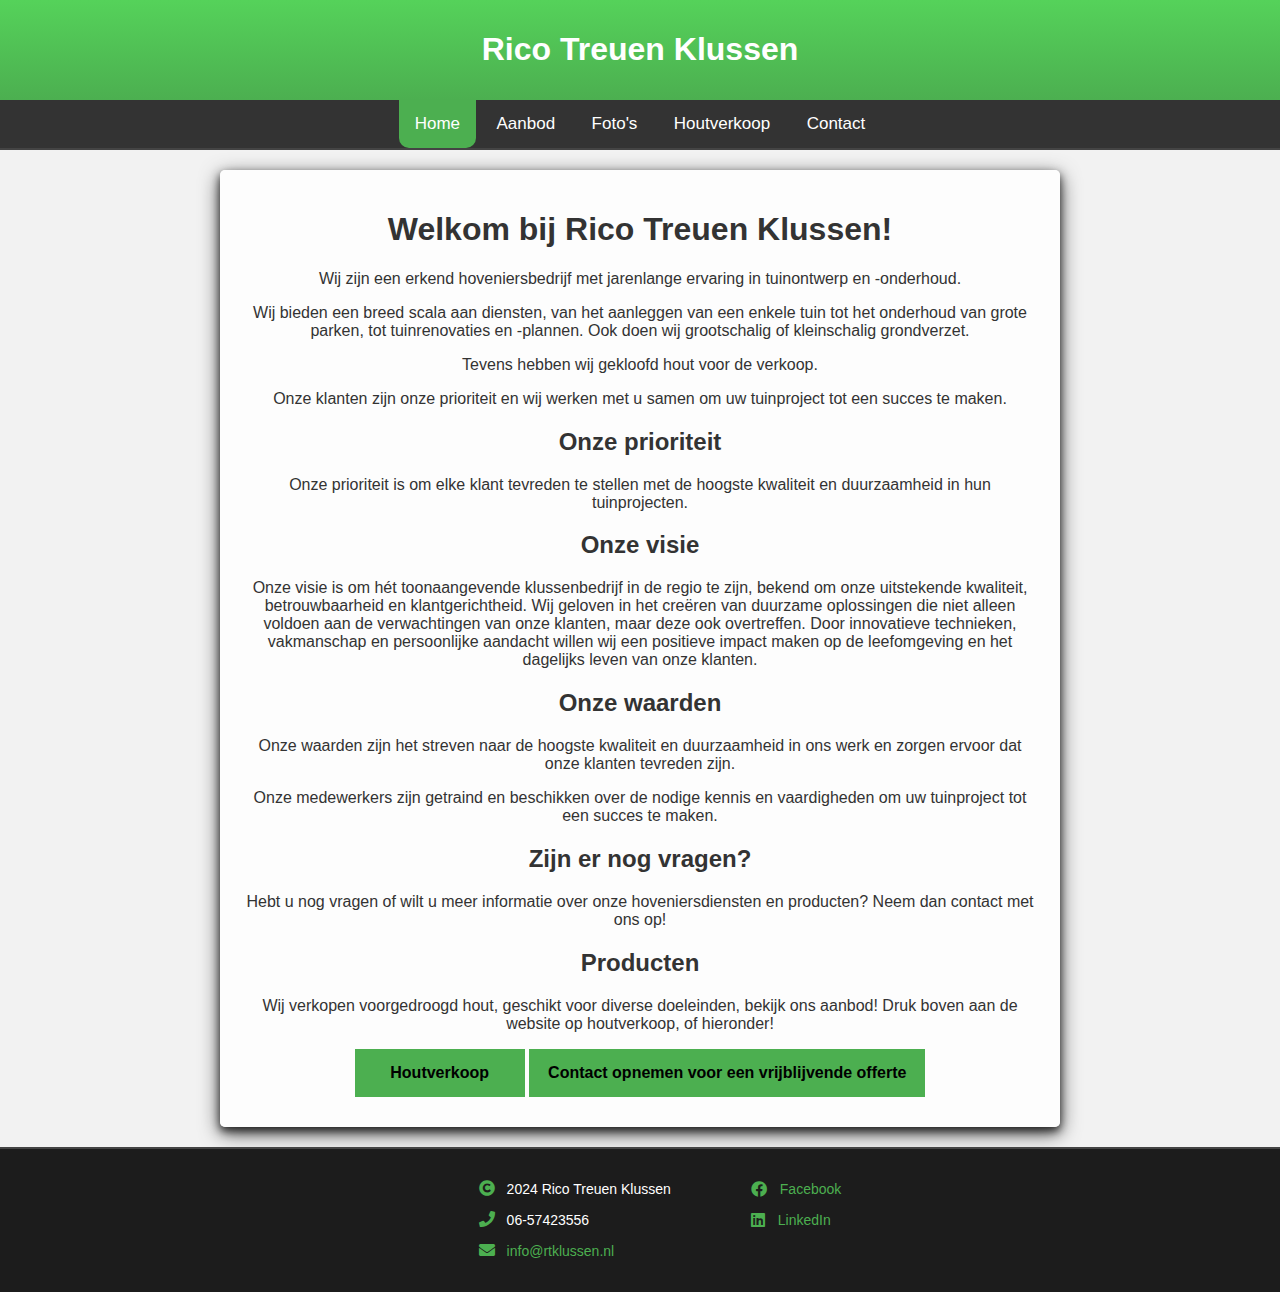
<file: index.html>
<!DOCTYPE html>
<html>

<head>
    <title>Rico Treuen Klussen</title>
    <meta name="viewport" content="width=device-width, initial-scale=1">
    <link rel="stylesheet" href="style.css">
    <link rel="stylesheet" href="https://cdnjs.cloudflare.com/ajax/libs/font-awesome/5.15.3/css/all.min.css">


    <meta name="description" content="In en om het huis, kunt u met al uw klussen bij RTK thuis!"/>
    <meta name="url" content="rtklussen.nl/">
    <link rel="icon" href="favicon.ico" type="image/x-icon" />
</head>

<body>
    <div class="header">
        <div class="header--content">
            <h1 onclick="window.location.href='/'" style="cursor: pointer;">Rico Treuen Klussen</h1>
        </div>

        <div class="logo">
            <img src="images/logo.png" alt="Rico Treuen Klussen">
        </div>
    </div>
    <div class="topnav">
        <a class="active" href="/">Home</a>
        <a href="aanbod">Aanbod</a>
        <a href="fotos">Foto's</a>
        <a href="houtverkoop">Houtverkoop</a>
<!--        <a href="socialmedia">Social Media</a>-->
        <a href="contact">Contact</a>
    </div>
    <div class="content">
        <h1>Welkom bij Rico Treuen Klussen!</h1>
        <p>Wij zijn een erkend hoveniersbedrijf met jarenlange ervaring in tuinontwerp en -onderhoud.</p>
        <p>Wij bieden een breed scala aan diensten, van het aanleggen van een enkele tuin tot het onderhoud van grote
            parken, tot tuinrenovaties en -plannen. Ook doen wij grootschalig of kleinschalig grondverzet.</p>
        <p>Tevens hebben wij gekloofd hout voor de verkoop.</p>
        <p>Onze klanten zijn onze prioriteit en wij werken met u samen om uw tuinproject tot een succes te maken.</p>
        <h2>Onze prioriteit</h2>
        <p>Onze prioriteit is om elke klant tevreden te stellen met de hoogste kwaliteit en duurzaamheid in hun
            tuinprojecten.</p>
        <h2>Onze visie</h2>
        <p>Onze visie is om hét toonaangevende klussenbedrijf in de regio te zijn, bekend om onze uitstekende kwaliteit,
            betrouwbaarheid en klantgerichtheid. Wij geloven in het creëren van duurzame oplossingen die niet alleen
            voldoen aan de verwachtingen van onze klanten, maar deze ook overtreffen. Door innovatieve technieken,
            vakmanschap en persoonlijke aandacht willen wij een positieve impact maken
            op de leefomgeving en het dagelijks leven van onze klanten.</p>
        <h2>Onze waarden</h2>
        <p>Onze waarden zijn het streven naar de hoogste kwaliteit en duurzaamheid in ons werk en zorgen ervoor dat onze
            klanten tevreden
            zijn.</p>
        <p>Onze medewerkers zijn getraind en beschikken over de nodige kennis en vaardigheden om uw tuinproject tot een
            succes te maken.</p>
        <h2>Zijn er nog vragen?</h2>
        <p>Hebt u nog vragen of wilt u meer informatie over onze hoveniersdiensten en producten? Neem dan contact met
            ons
            op!</p>
        <h2>Producten</h2>
        <p>Wij verkopen voorgedroogd hout, geschikt voor diverse doeleinden, bekijk ons aanbod! Druk boven aan de
            website op
            houtverkoop, of hieronder!</p>
        <div style="display: inline-block;">
            <button class="button" onclick="window.location.href='houtverkoop'">Houtverkoop</button>
        </div>
        <div style="display: inline-block;">
            <button class="button" onclick="window.location.href='contact'">Contact opnemen voor een vrijblijvende
                offerte
            </button>
        </div>
    </div>

    <div class="footer">
        <div class="logo">
            <img src="images/logo.png" alt="Rico Treuen Klussen">
        </div>
        <div class="left">
            <p><i class="fas fa-copyright"></i> 2024 Rico Treuen Klussen</p>
            <p><i class="fas fa-phone"></i> 06-57423556 </p>
            <a href="mailto:info@rtklussen.nl"><i class="fas fa-envelope"></i> info@rtklussen.nl</a>
        </div>
        <div class="right">
            <a href="https://www.facebook.com/ricotreuenklussen/" target="_blank"><i class="fab fa-facebook"></i>Facebook</a>
            <a href="https://www.linkedin.com/company/100397308/admin/feed/posts/" target="_blank"><i class="fab fa-linkedin"></i>LinkedIn</a>
        </div>
    </div>



    <script src="script.js"></script>

</body>

</html>
</file>
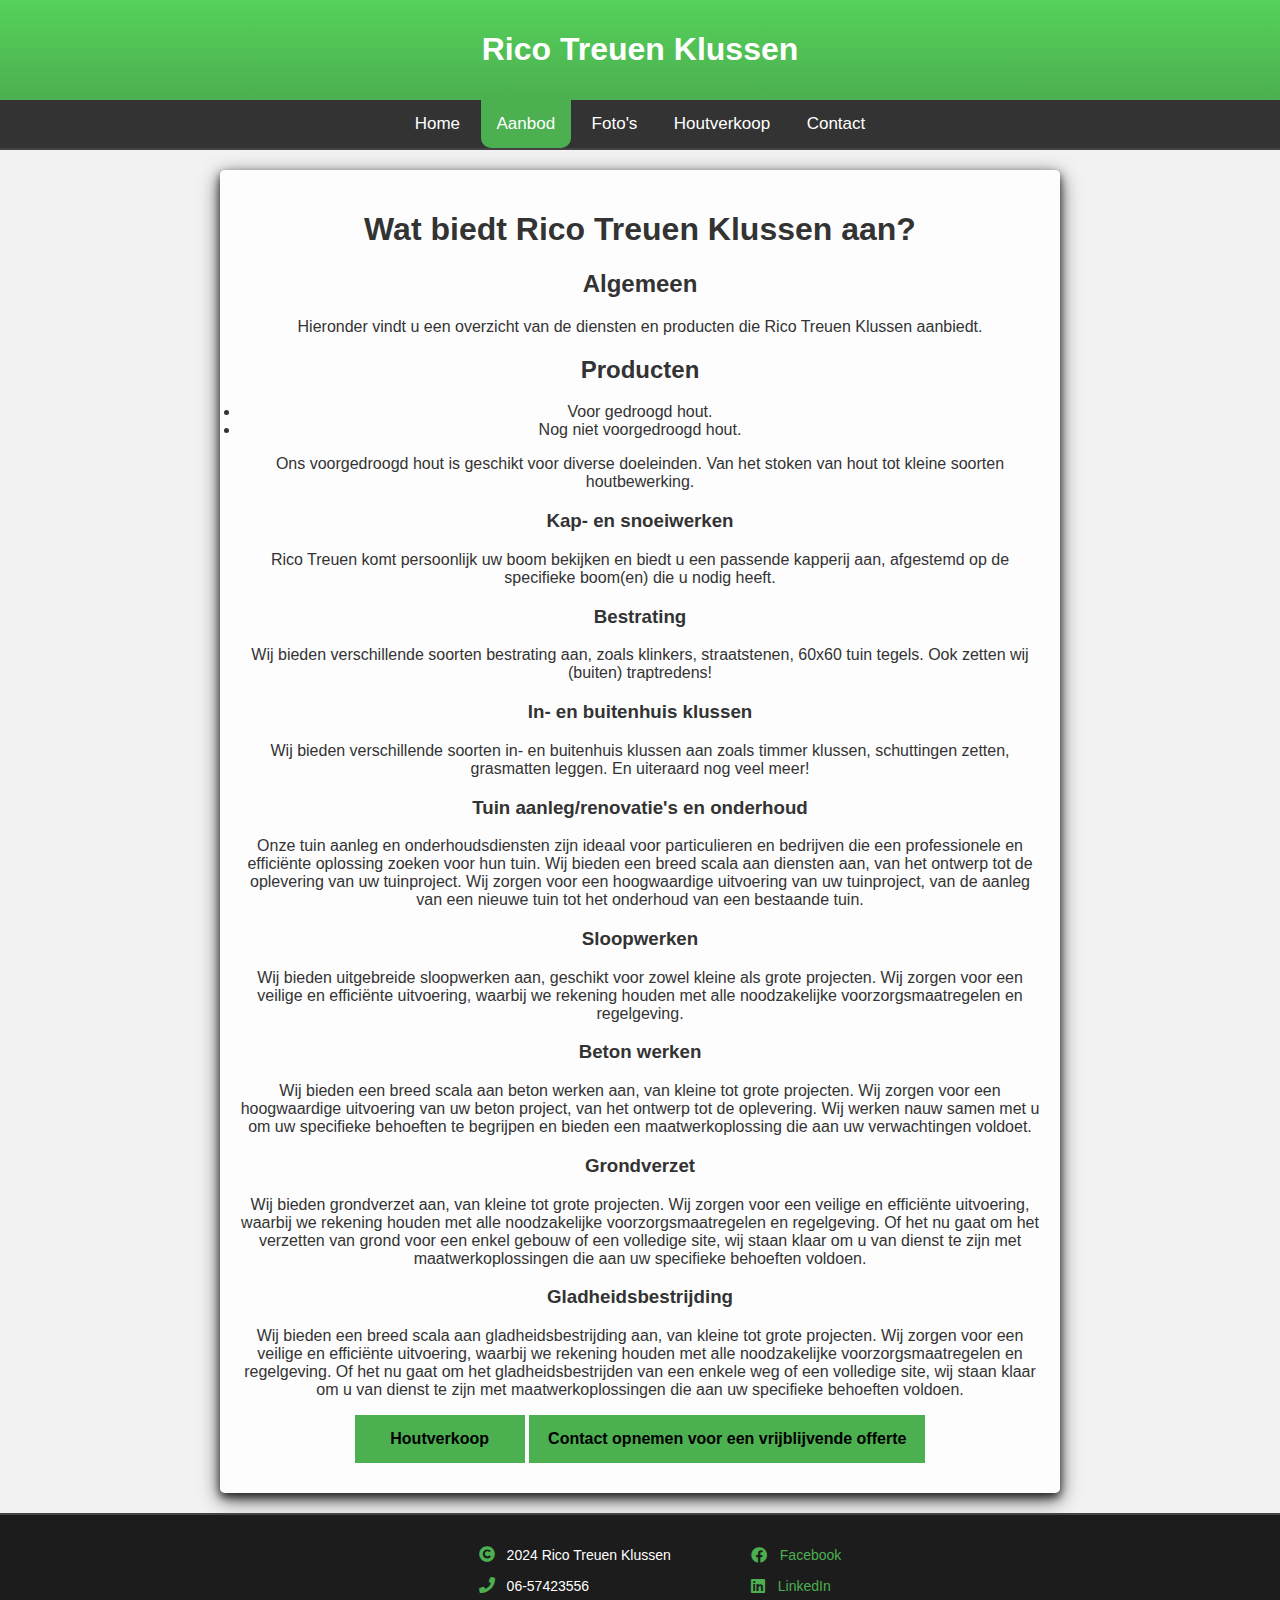
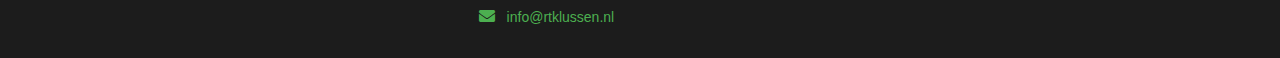
<file: aanbod.html>
<!DOCTYPE html>
<html>

<head>
    <title>Rico Treuen Klussen</title>
    <meta name="viewport" content="width=device-width, initial-scale=1">
    <link rel="stylesheet" href="style.css">
    <link rel="stylesheet" href="https://cdnjs.cloudflare.com/ajax/libs/font-awesome/5.15.3/css/all.min.css">

</head>

<body>
    <div class="header">
        <div class="header--content">
            <h1 onclick="window.location.href='/'" style="cursor: pointer;">Rico Treuen Klussen</h1>
        </div>

        <div class="logo">
            <img src="images/logo.png" alt="Rico Treuen Klussen">
        </div>
    </div>
    <div class="topnav">
        <a href="/">Home</a>
        <a class="active" href="aanbod">Aanbod</a>
        <a href="fotos">Foto's</a>
        <a href="houtverkoop">Houtverkoop</a>
<!--        <a href="socialmedia.html">Social Media</a>-->
        <a href="contact">Contact</a>
    </div>
    <div class="content">
        <h1>Wat biedt Rico Treuen Klussen aan?</h1>
        <h2>Algemeen</h2>
        <p>Hieronder vindt u een overzicht van de diensten en producten die Rico Treuen Klussen aanbiedt.</p>
        <h2>Producten</h2>
        <li>Voor gedroogd hout.</li>
        <li>Nog niet voorgedroogd hout.</li>
        <p>Ons voorgedroogd hout is geschikt voor diverse doeleinden. Van het stoken van hout tot kleine soorten
            houtbewerking.</p>
        <h3>Kap- en snoeiwerken</h3>
        <p>Rico Treuen komt persoonlijk uw boom bekijken en biedt u een passende kapperij aan, afgestemd op de
            specifieke boom(en) die u nodig heeft.</p>
        <h3>Bestrating</h3>
        <p>Wij bieden verschillende soorten bestrating aan, zoals klinkers, straatstenen, 60x60 tuin tegels. Ook zetten
            wij (buiten) traptredens!</p>
        <h3>In- en buitenhuis klussen</h3>
        <p>Wij bieden verschillende soorten in- en buitenhuis klussen aan zoals timmer klussen, schuttingen zetten,
            grasmatten leggen. En uiteraard nog veel meer!</p>
        <h3>Tuin aanleg/renovatie's en onderhoud</h3>
        <p>Onze tuin aanleg en onderhoudsdiensten zijn ideaal voor particulieren en bedrijven die een professionele en efficiënte oplossing zoeken voor hun tuin. Wij bieden een breed scala aan diensten aan, van het ontwerp tot de oplevering van uw tuinproject. Wij zorgen voor een hoogwaardige uitvoering van uw tuinproject, van de aanleg van een nieuwe tuin tot het onderhoud van een bestaande tuin.</p>
        <h3>Sloopwerken</h3>
        <p>Wij bieden uitgebreide sloopwerken aan, geschikt voor zowel kleine als grote projecten. Wij zorgen voor een veilige en efficiënte uitvoering, waarbij we rekening houden met alle noodzakelijke voorzorgsmaatregelen en regelgeving.</p>
        <h3>Beton werken</h3>
        <p>Wij bieden een breed scala aan beton werken aan, van kleine tot grote projecten. Wij zorgen voor een hoogwaardige uitvoering van uw beton project, van het ontwerp tot de oplevering. Wij werken nauw samen met u om uw specifieke behoeften te begrijpen en bieden een maatwerkoplossing die aan uw verwachtingen voldoet.</p>
        <h3>Grondverzet</h3>
        <p>Wij bieden grondverzet aan, van kleine tot grote projecten. Wij zorgen voor een veilige en efficiënte uitvoering, waarbij we rekening houden met alle noodzakelijke voorzorgsmaatregelen en regelgeving. Of het nu gaat om het verzetten van grond voor een enkel gebouw of een volledige site, wij staan klaar om u van dienst te zijn met maatwerkoplossingen die aan uw specifieke behoeften voldoen.</p>
        <h3>Gladheidsbestrijding</h3>
        <p>Wij bieden een breed scala aan gladheidsbestrijding aan, van kleine tot grote projecten. Wij zorgen voor een veilige en efficiënte uitvoering, waarbij we rekening houden met alle noodzakelijke voorzorgsmaatregelen en regelgeving. Of het nu gaat om het gladheidsbestrijden van een enkele weg of een volledige site, wij staan klaar om u van dienst te zijn met maatwerkoplossingen die aan uw specifieke behoeften voldoen.</p>
        <div style="display: inline-block;">
            <button class="button" onclick="window.location.href='houtverkoop'">Houtverkoop</button>
        </div>
        <div style="display: inline-block;">
            <button class="button" onclick="window.location.href='contact'">Contact opnemen voor een vrijblijvende
                offerte</button>
        </div>
    </div>
    <div class="footer">
        <div class="logo">
            <img src="images/logo.png" alt="Rico Treuen Klussen">
        </div>
        <div class="left">
            <p><i class="fas fa-copyright"></i> 2024 Rico Treuen Klussen</p>
            <p><i class="fas fa-phone"></i> 06-57423556</p>
            <a href="mailto:info@rtklussen.nl"><i class="fas fa-envelope"></i> info@rtklussen.nl</a>
        </div>
        <div class="right">
            <a href="https://www.facebook.com/ricotreuenklussen/" target="_blank"><i class="fab fa-facebook"></i>Facebook</a>
            <a href="https://www.linkedin.com/company/100397308/admin/feed/posts/" target="_blank"><i class="fab fa-linkedin"></i>LinkedIn</a>
        </div>
    </div>
    <script src="script.js"></script>
</body>

</html>
</file>
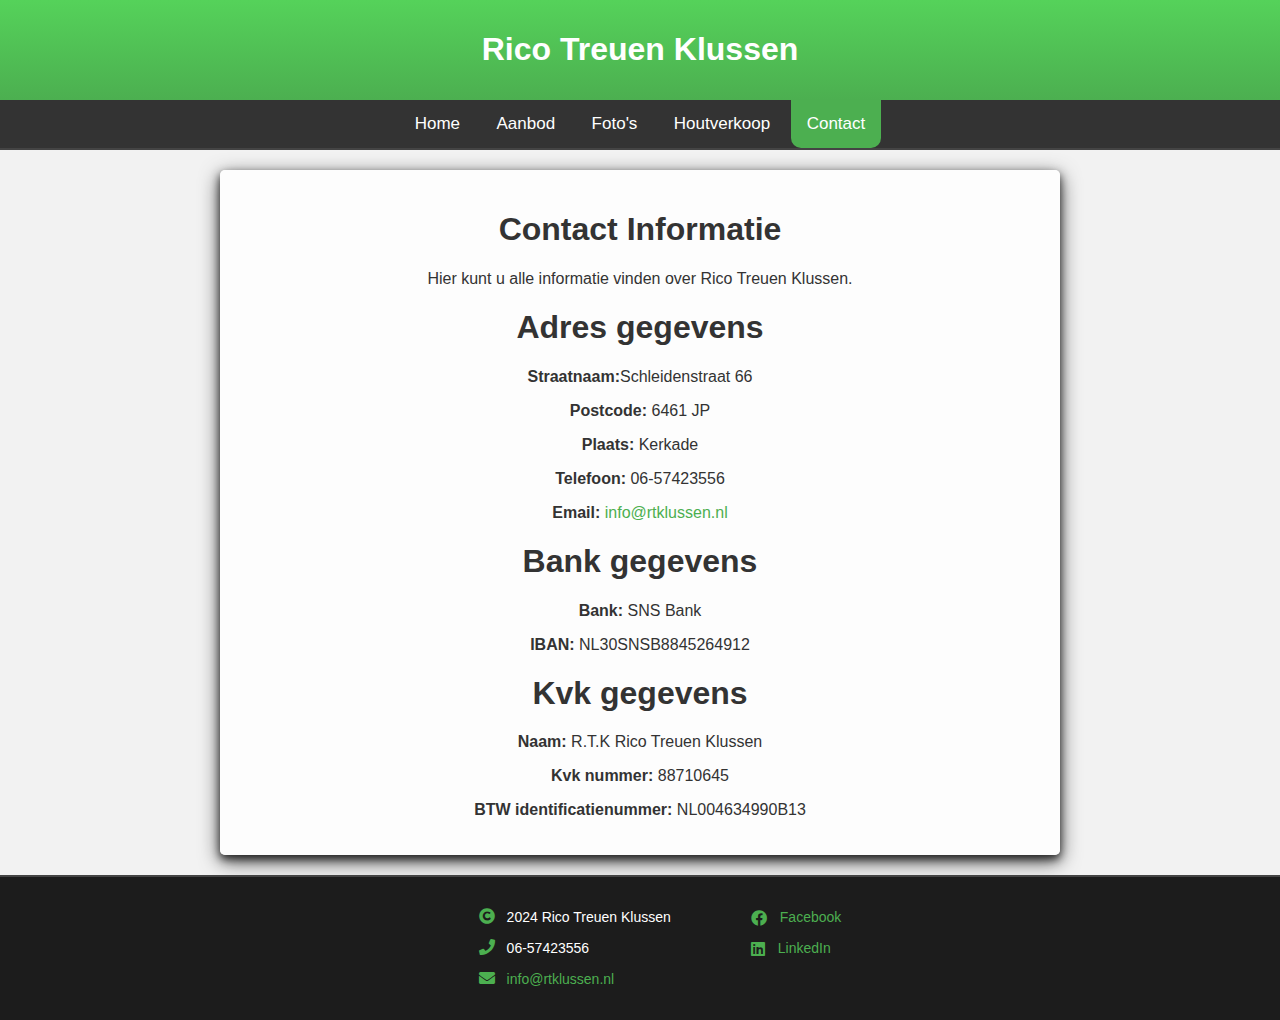
<file: contact.html>
<!DOCTYPE html>
<html>

<head>
    <title>Rico Treuen Klussen</title>
    <meta name="viewport" content="width=device-width, initial-scale=1">
    <link rel="stylesheet" href="style.css">
    <link rel="stylesheet" href="https://cdnjs.cloudflare.com/ajax/libs/font-awesome/5.15.3/css/all.min.css">

</head>

<body>
    <div class="header">
        <div class="header--content">
            <h1 onclick="window.location.href='/'" style="cursor: pointer;">Rico Treuen Klussen</h1>
        </div>
        <div class="logo">
            <img src="images/logo.png" alt="Rico Treuen Klussen">
        </div>
    </div>
    <div class="topnav">
        <a href="/">Home</a>
        <a href="aanbod">Aanbod</a>
        <a href="fotos">Foto's</a>
        <a href="houtverkoop">Houtverkoop</a>
<!--        <a href="socialmedia.html">Social Media</a>-->
        <a class="active" href="contact">Contact</a>
    </div>
    <div class="content">
        <h1>Contact Informatie</h1>
        <p>Hier kunt u alle informatie vinden over Rico Treuen Klussen.</p>
        <h1>Adres gegevens</h1>
        <p><strong>Straatnaam:</strong>Schleidenstraat 66</p>
        <p><strong>Postcode:</strong> 6461 JP</p>
        <p><strong>Plaats:</strong> Kerkade</p>
        <p><strong>Telefoon:</strong> 06-57423556</p>
        <p><strong>Email:</strong> <a href="mailto:info@rtklussen.nl">info@rtklussen.nl</a></p>
        <h1>Bank gegevens</h1>
        <p><strong>Bank:</strong> SNS Bank</p>
        <p><strong>IBAN:</strong> NL30SNSB8845264912</p>
        <h1>Kvk gegevens</h1>
        <p><strong>Naam:</strong> R.T.K Rico Treuen Klussen</p>
        <p><strong>Kvk nummer:</strong> 88710645</p>
        <p><strong>BTW identificatienummer:</strong> NL004634990B13</p>
    </div>

    <div class="footer">
        <div class="logo">
            <img src="images/logo.png" alt="Rico Treuen Klussen">
        </div>
        <div class="left">
            <p><i class="fas fa-copyright"></i> 2024 Rico Treuen Klussen</p>
            <p><i class="fas fa-phone"></i> 06-57423556</p>
            <a href="mailto:info@rtklussen.nl"><i class="fas fa-envelope"></i> info@rtklussen.nl</a>
        </div>
        <div class="right">
            <a href="https://www.facebook.com/ricotreuenklussen/" target="_blank"><i class="fab fa-facebook"></i>Facebook</a>
            <a href="https://www.linkedin.com/company/100397308/admin/feed/posts/" target="_blank"><i class="fab fa-linkedin"></i>LinkedIn</a>
        </div>
    </div>
    <script src="script.js"></script>
</body>

</html>
</file>
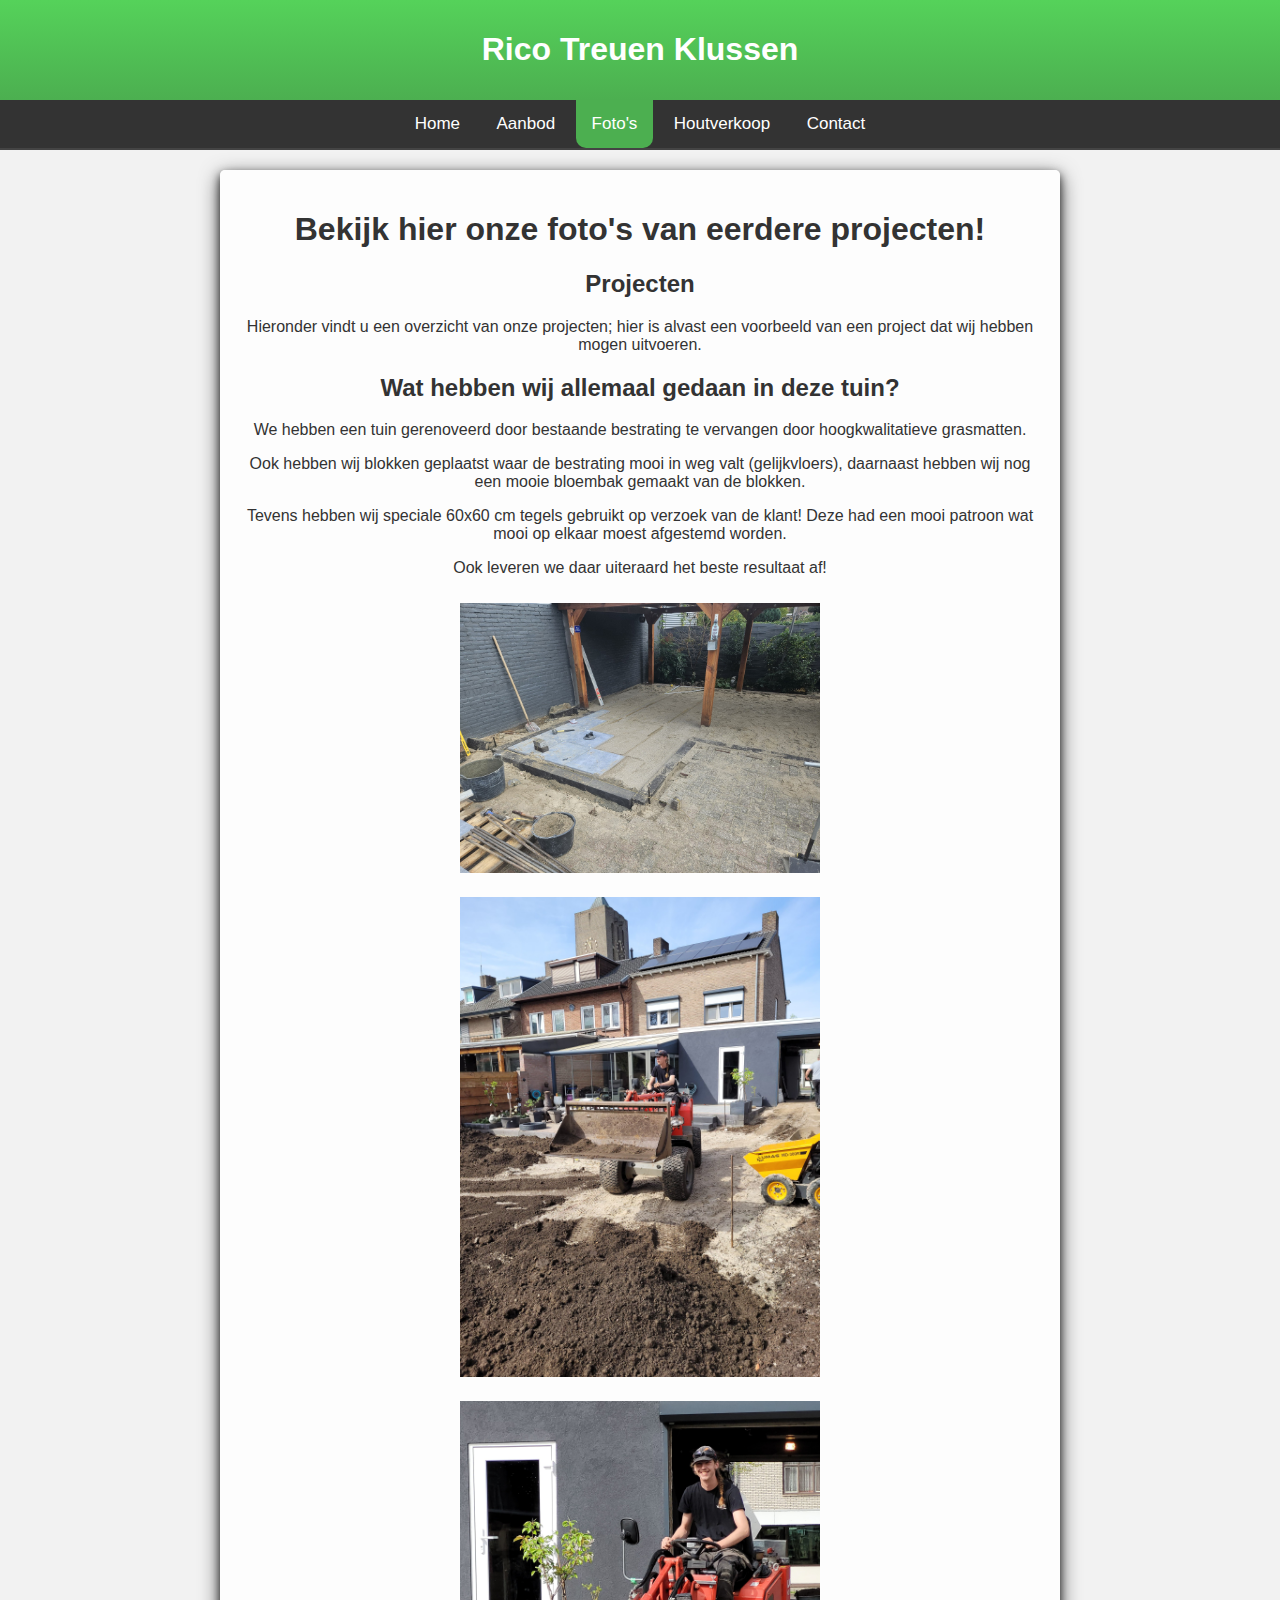
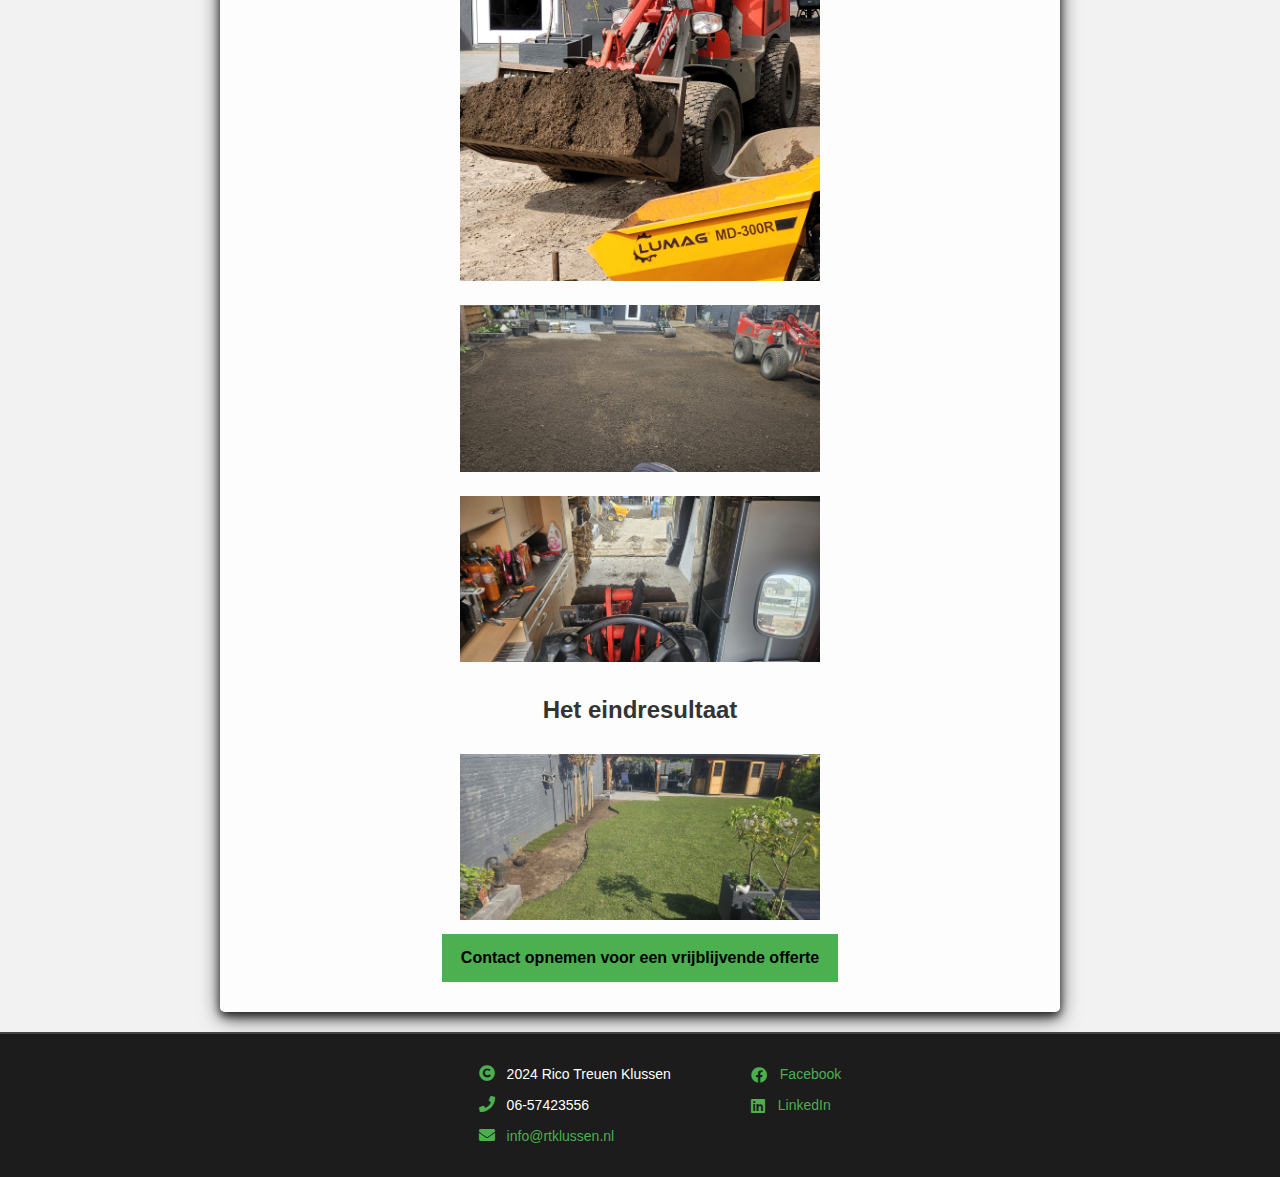
<file: fotos.html>
<!DOCTYPE html>
<html>

<head>
    <title>Rico Treuen Klussen</title>
    <meta name="viewport" content="width=device-width, initial-scale=1">
    <link rel="stylesheet" href="style.css">
    <link rel="stylesheet" href="https://cdnjs.cloudflare.com/ajax/libs/font-awesome/5.15.3/css/all.min.css">

</head>

<body>
<div class="header">
    <div class="header--content">
        <h1 onclick="window.location.href='/'" style="cursor: pointer;">Rico Treuen Klussen</h1>
    </div>

    <div class="logo">
        <img src="images/logo.png" alt="Rico Treuen Klussen">
    </div>
</div>
<div class="topnav">
    <a href="/">Home</a>
    <a href="aanbod">Aanbod</a>
    <a class="active" href="fotos">Foto's</a>
    <a href="houtverkoop">Houtverkoop</a>
<!--    <a href="socialmedia">Social Media</a>-->
    <a href="contact">Contact</a>
</div>
<div class="content">
    <h1>Bekijk hier onze foto's van eerdere projecten!</h1>
    <h2>Projecten</h2>
    <p>Hieronder vindt u een overzicht van onze projecten; hier is alvast een voorbeeld van een project dat wij
        hebben mogen uitvoeren.</p>
    <h2>Wat hebben wij allemaal gedaan in deze tuin?</h2>
    <p>We hebben een tuin gerenoveerd door bestaande bestrating te vervangen door hoogkwalitatieve grasmatten.</p>
    <p>Ook hebben wij blokken geplaatst waar de bestrating mooi in weg valt (gelijkvloers), daarnaast hebben wij nog
        een mooie bloembak gemaakt van de blokken.</p>
    <p>Tevens hebben wij speciale 60x60 cm tegels gebruikt op verzoek van de klant! Deze had een mooi patroon wat
        mooi op elkaar moest afgestemd worden.</p>
    <p>Ook leveren we daar uiteraard het beste resultaat af!</p>
    <div class="photo-gallery">
        <div class="photo-frame"><img class="photo" src="images/photo6.jpg" alt="Project Foto 6"
        ></div>
        <div class="photo-frame"><img class="photo" src="images/photo2.jpg" alt="Project Foto 2"
        ></div>
        <div class="photo-frame"><img class="photo" src="images/photo5.jpg" alt="Project Foto 5"
        ></div>
        <div class="photo-frame"><img class="photo" src="images/photo3.jpg" alt="Project Foto 3"
        ></div>
        <div class="photo-frame"><img class="photo" src="images/photo4.jpg" alt="Project Foto 4"
            ></div>
        <h2>Het eindresultaat</h2>
        <div class="photo-frame"><img class="photo" src="images/photo1.jpg" alt="Project Foto 1"
        ></div>
    </div>
    <div style="display: inline-block;">
        <button class="button" onclick="window.location.href='contact'">Contact opnemen voor een vrijblijvende
            offerte
        </button>
    </div>
</div>
<div class="footer">
    <div class="logo">
        <img src="images/logo.png" alt="Rico Treuen Klussen">
    </div>
    <div class="left">
        <p><i class="fas fa-copyright"></i> 2024 Rico Treuen Klussen</p>
        <p><i class="fas fa-phone"></i> 06-57423556 </p>
        <a href="mailto:info@rtklussen.nl"><i class="fas fa-envelope"></i> info@rtklussen.nl</a>
    </div>
    <div class="right">
        <a href="https://www.facebook.com/ricotreuenklussen/" target="_blank"><i class="fab fa-facebook"></i>Facebook</a>
        <a href="https://www.linkedin.com/company/100397308/admin/feed/posts/" target="_blank"><i class="fab fa-linkedin"></i>LinkedIn</a>
    </div>
</div>
<script src="script.js"></script>
</body>

</html>
</file>
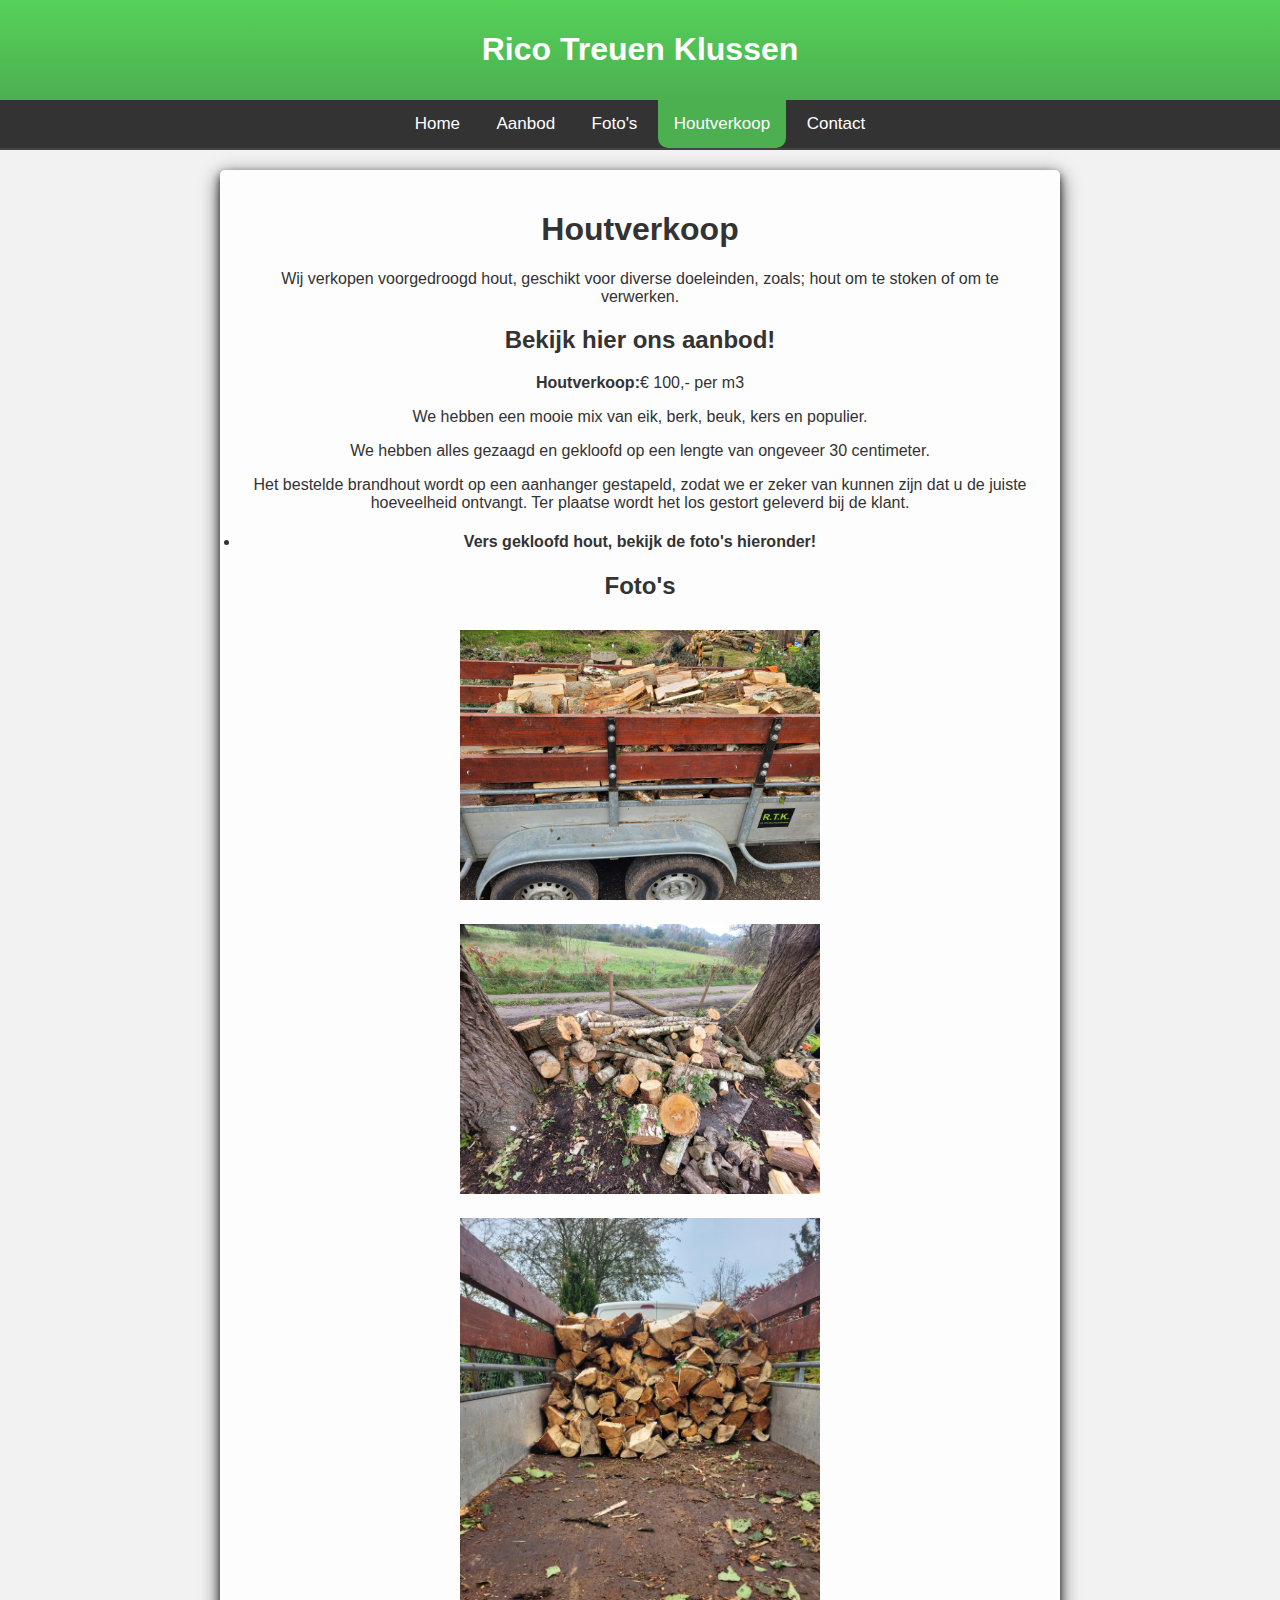
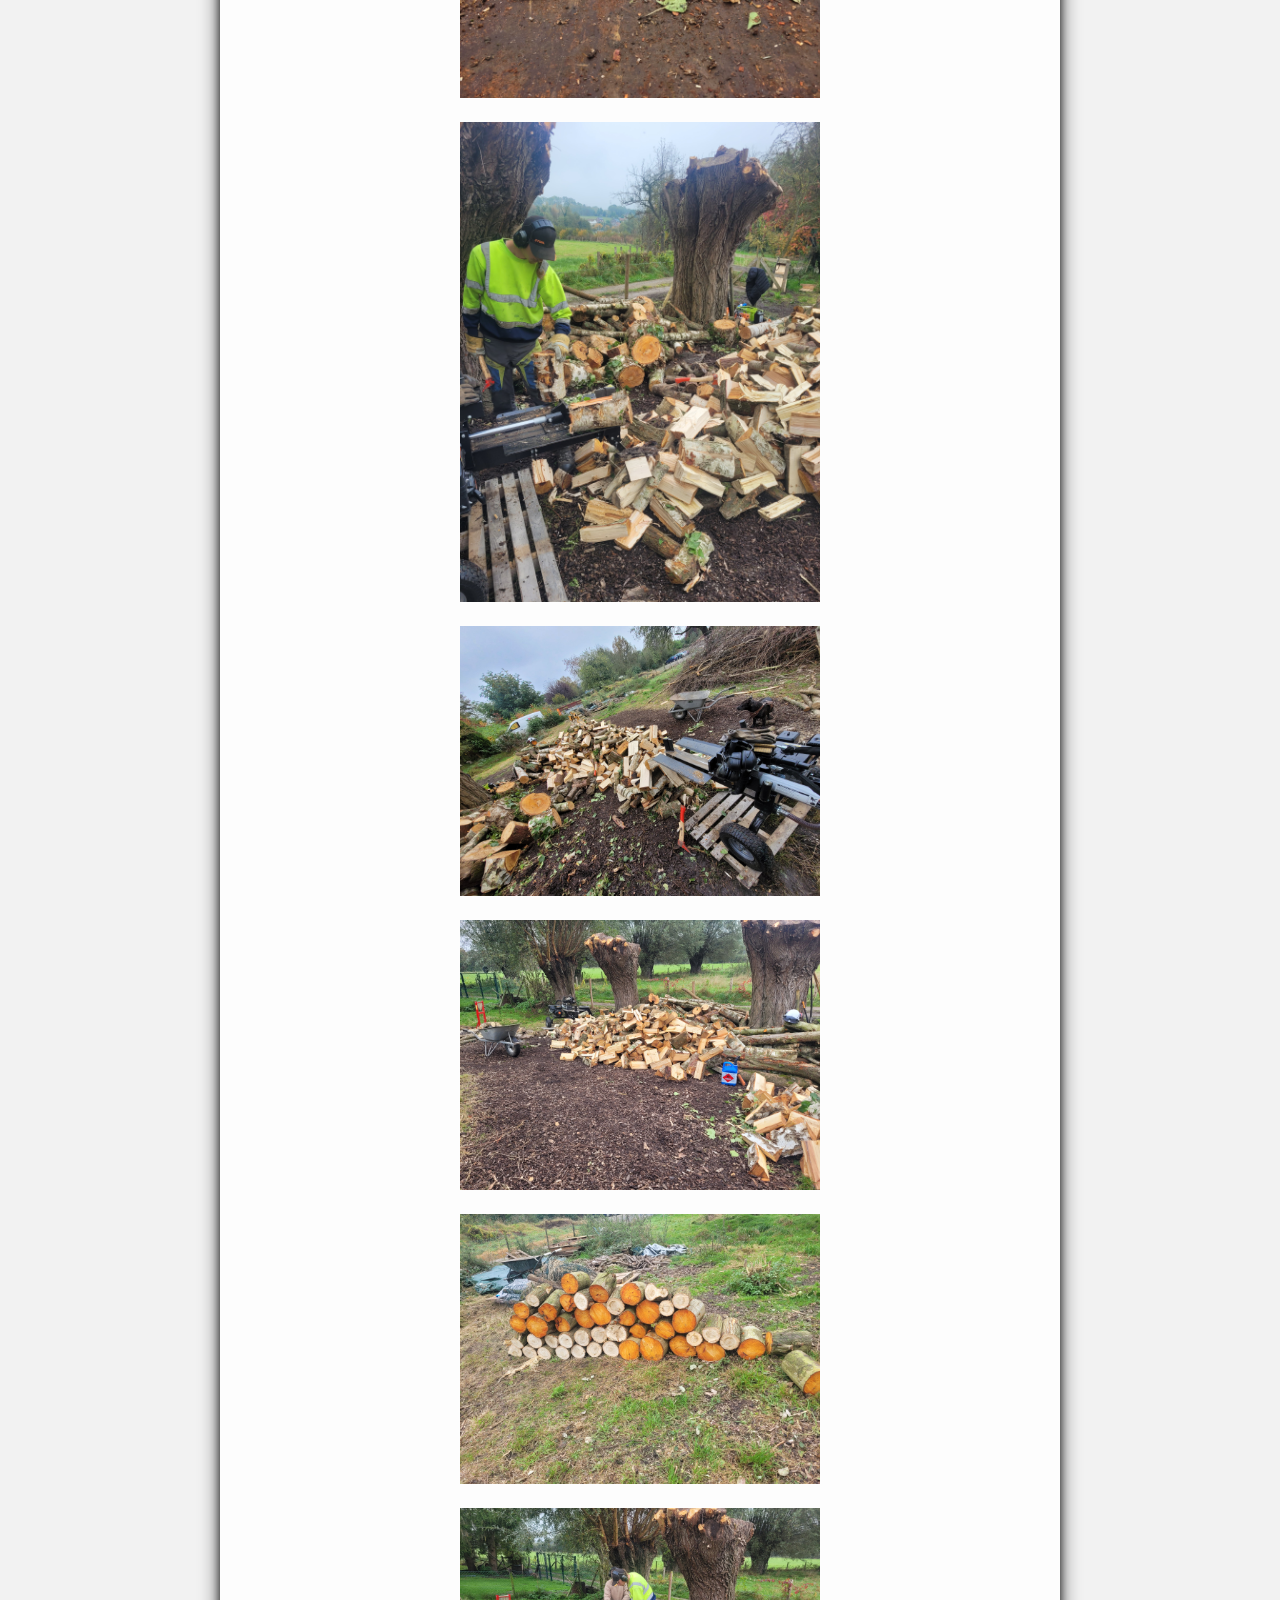
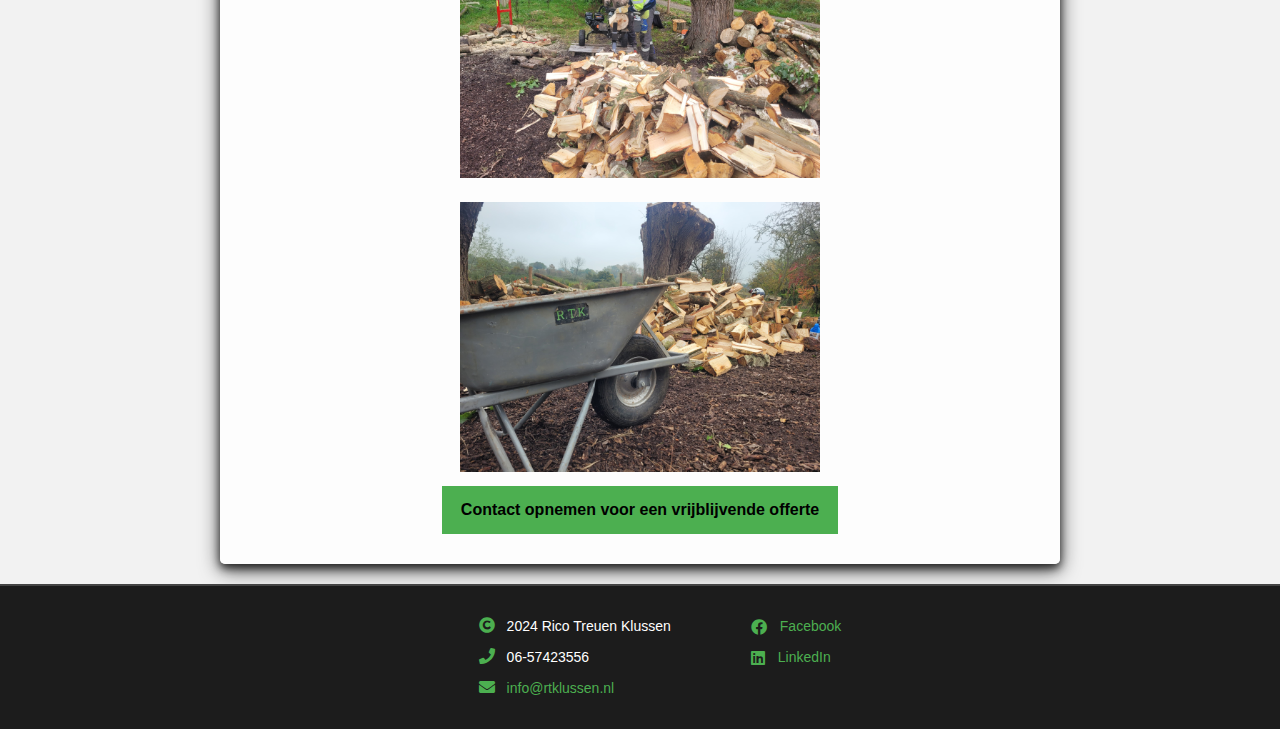
<file: houtverkoop.html>
<!-- <!DOCTYPE html>
<html> -->
<!-- <style>
        body {
            font-family: sans-serif;
            margin: 0;
            background-color: #f2f2f2;
            background-image: url("https://res.cloudinary.com/dnwbod3if/image/upload/v1732545301/336751445_1011399859844227_3444166419015698067_n_reocf8.jpg");
            background-repeat: no-repeat;
            background-size: cover;
            background-attachment: fixed;
            background-position: center;
        }

        .header {
            background-color: #4CAF50;
            color: white;
            padding: 20px;
            text-align: center;
        }

        .topnav {
            background-color: #333;
            overflow: hidden;
            text-align: center;
        }

        .topnav a {
            display: inline-block;
            color: white;
            text-align: center;
            padding: 14px 16px;
            text-decoration: none;
            font-size: 17px;
        }

        .topnav a:hover {
            background-color: #4CAF50;
            color: black;
        }

        .topnav a.active {
            background-color: #4CAF50;
            color: white;
        }

        .content {
            padding: 20px;
            text-align: center;
            background-color: rgba(255, 255, 255, 0.85);
            max-width: 500px;
            margin: 0 auto;
            border-radius: 30px;
            box-shadow: 0 4px 8px 0 rgba(0, 0, 0, 0.2), 0 6px 20px 0 rgba(0, 0, 0, 0.19);
        }

        .button {
            background-color: #4CAF50;
            border: none;
            color: white;
            padding: 15px 32px;
            text-align: center;
            text-decoration: none;
            display: inline-block;
            font-size: 16px;
            margin: 4px 2px;
            cursor: pointer;
            border-radius: 10px;
            box-shadow: 0 4px 8px 0 rgba(0, 0, 0, 0.2), 0 6px 20px 0 rgba(0, 0, 0, 0.19);
        }
    </style> -->
<!-- </head> -->

<!DOCTYPE html>
<html>

<head>
    <title>Rico Treuen Klussen</title>
    <meta name="viewport" content="width=device-width, initial-scale=1">
    <link rel="stylesheet" href="style.css">
    <link rel="stylesheet" href="https://cdnjs.cloudflare.com/ajax/libs/font-awesome/5.15.3/css/all.min.css">

</head>

<body>
    <div class="header">
        <div class="header--content">
            <h1 onclick="window.location.href='/'" style="cursor: pointer;">Rico Treuen Klussen</h1>
        </div>

        <div class="logo">
            <img src="images/logo.png" alt="Rico Treuen Klussen">
        </div>
    </div>
    <div class="topnav">
        <a href="/">Home</a>
        <a href="aanbod">Aanbod</a>
        <a href="fotos">Foto's</a>
        <a class="active" href="houtverkoop">Houtverkoop</a>
<!--        <a href="socialmedia">Social Media</a>-->
        <a href="contact">Contact</a>
    </div>
    <div class="content">
        <h1>Houtverkoop</h1>
        <p>Wij verkopen voorgedroogd hout, geschikt voor diverse doeleinden, zoals; hout om te stoken of om te
            verwerken.</p>
        <h2>Bekijk hier ons aanbod!</h2>
        <p><strong>Houtverkoop:</strong>€ 100,- per m3</p>
        <p>We hebben een mooie mix van eik, berk, beuk, kers en populier.</p>
        <p>We hebben alles gezaagd en gekloofd op een lengte van ongeveer 30 centimeter.</p>
        <p>Het bestelde brandhout wordt op een aanhanger gestapeld, zodat we er zeker van kunnen zijn dat u de juiste
            hoeveelheid ontvangt. Ter plaatse wordt het los gestort geleverd bij de klant.</p>
        <h4>
            <li>Vers gekloofd hout, bekijk de foto's hieronder!</li>
        </h4>
        <h2>Foto's</h2>
        <div class="photo-gallery">
            <div class="photo-frame"><img src="images/hout1.jpg" alt="hout1"></div>
            <div class="photo-frame"><img src='images/hout4.jpg' alt="hout2"></div>
            <div class="photo-frame"><img src="images/hout3.jpg" alt="hout3"></div>
            <div class="photo-frame"><img src='images/hout10.jpg' alt="hout4"></div>
            <div class="photo-frame"><img src='images/hout6.jpg' alt="hout5"></div>
            <div class="photo-frame"><img src="images/hout7.jpg" alt="hout6"></div>
            <div class="photo-frame"><img src='images/hout8.jpg' alt="hout7"></div>
            <div class="photo-frame"><img src="images/hout9.jpg" alt="hout8"></div>
            <div class="photo-frame"><img src="images/hout5.jpg" alt="hout9"></div>
        </div>
        <div style="display: inline-block;">
            <button class="button" onclick="window.location.href='contact'">Contact opnemen voor een vrijblijvende
                offerte</button>
        </div>
    </div>

    <div class="footer">
        <div class="logo">
            <img src="images/logo.png" alt="Rico Treuen Klussen">
        </div>
        <div class="left">
            <p><i class="fas fa-copyright"></i> 2024 Rico Treuen Klussen</p>
            <p><i class="fas fa-phone"></i> 06-57423556 </p>
            <a href="mailto:info@rtklussen.nl"><i class="fas fa-envelope"></i> info@rtklussen.nl</a>
        </div>
        <div class="right">
            <a href="https://www.facebook.com/ricotreuenklussen/" target="_blank"><i class="fab fa-facebook"></i>Facebook</a>
            <a href="https://www.linkedin.com/company/100397308/admin/feed/posts/" target="_blank"><i class="fab fa-linkedin"></i>LinkedIn</a>
        </div>
    </div>
    <script src="script.js"></script>

</body>

</html>
</file>
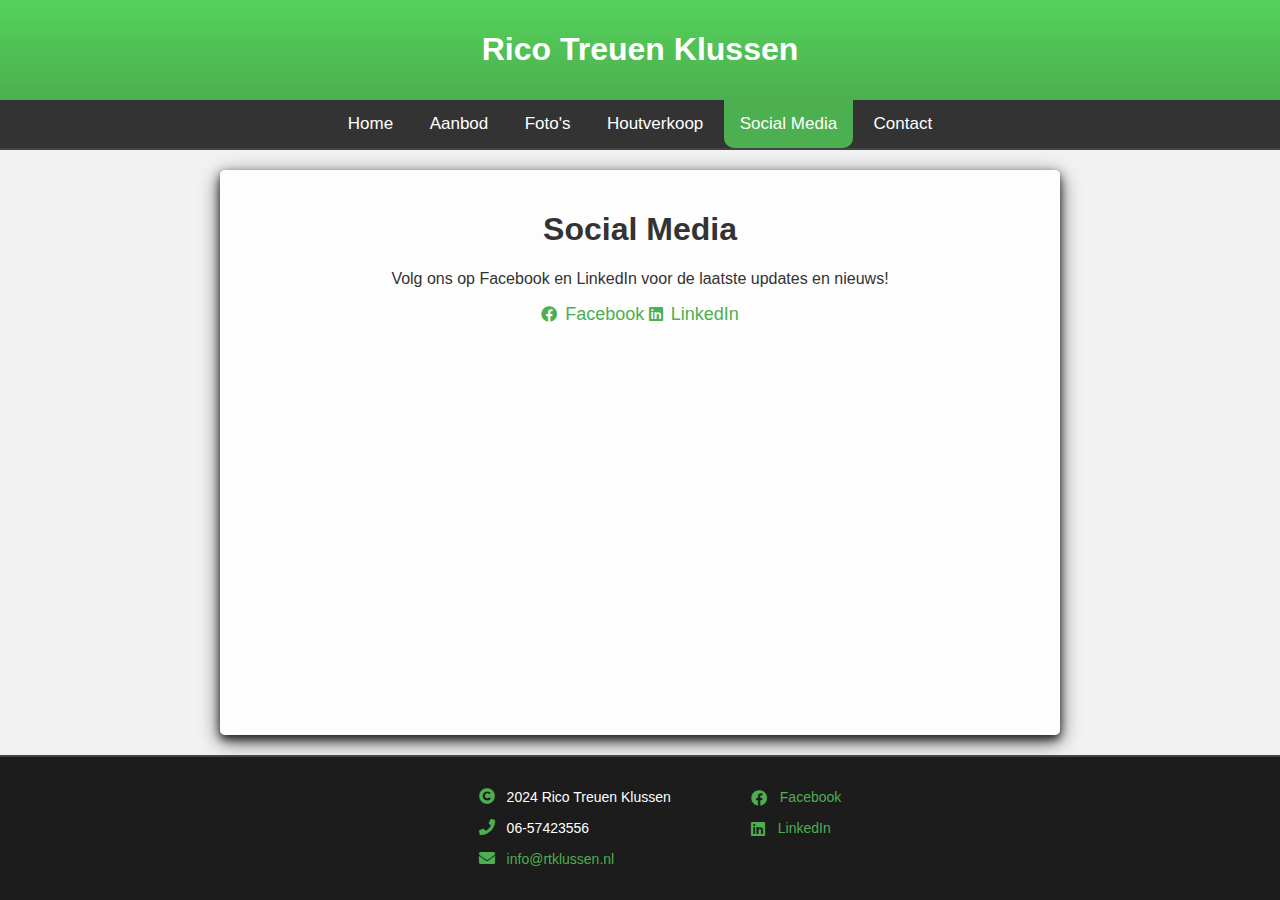
<file: socialmedia.html>
<!DOCTYPE html>
<html>

<head>
    <title>Rico Treuen Klussen</title>
    <meta name="viewport" content="width=device-width, initial-scale=1">
    <link rel="stylesheet" href="style.css">
    <link rel="stylesheet" href="https://cdnjs.cloudflare.com/ajax/libs/font-awesome/5.15.3/css/all.min.css">
</head>

<body>
<div class="header">
    <div class="header--content">
        <h1 onclick="window.location.href='/'" style="cursor: pointer;">Rico Treuen Klussen</h1>
    </div>

    <div class="logo">
        <img src="images/logo.png" alt="Rico Treuen Klussen">
    </div>
</div>
<div class="topnav">
    <a href="index.html">Home</a>
    <a href="aanbod.html">Aanbod</a>
    <a href="fotos.html">Foto's</a>
    <a href="houtverkoop.html">Houtverkoop</a>
    <a class="active" href="socialmedia.html">Social Media</a>
    <a href="contact.html">Contact</a>
</div>
<div class="content">
    <h1>Social Media</h1>
    <p>Volg ons op Facebook en LinkedIn voor de laatste updates en nieuws!</p>
    <div class="social-media">
        <a href="https://www.facebook.com/ricotreuenklussen/" target="_blank"><i class="fab fa-facebook"></i>Facebook</a>
        <a href="https://www.linkedin.com/company/100397308/admin/feed/posts/" target="_blank"><i class="fab fa-linkedin"></i>LinkedIn</a>
    </div>
</div>
<div class="footer">
    <div class="logo">
        <img src="images/logo.png" alt="Rico Treuen Klussen">
    </div>
    <div class="left">
        <p><i class="fas fa-copyright"></i> 2024 Rico Treuen Klussen</p>
        <p><i class="fas fa-phone"></i> 06-57423556</p>
        <a href="mailto:info@rtklussen.nl"><i class="fas fa-envelope"></i> info@rtklussen.nl</a>
    </div>
    <div class="right">
        <a href="https://www.facebook.com/ricotreuenklussen/" target="_blank"><i class="fab fa-facebook"></i>Facebook</a>
        <a href="https://www.linkedin.com/company/100397308/admin/feed/posts/" target="_blank"><i class="fab fa-linkedin"></i>LinkedIn</a>
    </div>
</div>
<script src="script.js"></script>
</body>

</html>
</file>
<file: style.css>
/* variables */
:root {
    --primary-color: #4CAF50;
    --secondary-color: #55d25a;
}

body {
    display: flex;
    flex-direction: column; /* Stack body content vertically */
    min-height: 100vh; /* Ensure the body takes at least the full viewport height */
    margin: 0;
    background-color: #f2f2f2;
    background-image: url("https://res.cloudinary.com/dnwbod3if/image/upload/v1732545301/336751445_1011399859844227_3444166419015698067_n_reocf8.jpg");
    background-repeat: no-repeat;
    background-size: cover;
    background-attachment: fixed;
    background-position: center 5px;

    font-family: Verdana, Geneva, Tahoma, sans-serif;
    color: #333;
}

.topnav {
    background-color: #333;
    overflow: hidden;
    text-align: center;
    position: unset;
    top: 0;
    width: 100%;
    z-index: 1000;
    transition: top 0.3s ease-in-out;
    border-bottom: 2px solid #444;

}

.fixed {
    position: fixed !important;
    top: 0;
    width: 100%;
}


.topnav a {
    display: inline-block;
    color: white;
    text-align: center;
    padding: 14px 16px;
    text-decoration: none;
    font-size: 17px;
    border-bottom-left-radius: 10px;
    border-bottom-right-radius: 10px;
    transition: background-color 0.3s, color 0.3s;

}

.topnav a:hover {
    background-color: var(--primary-color);
    color: black;
}

.topnav a.active {
    background-color: var(--primary-color);
    color: white;
}


.content {
    padding: 20px;
    text-align: center;
    background-color: rgba(255, 255, 255, 0.85);
    width: 90%;
    max-width: 800px;
    margin: 20px auto 0 auto;
    border-radius: 5px;
    box-shadow: 0 4px 8px 0 rgba(0, 0, 0, 0.7), 0 6px 20px 0 rgba(0, 0, 0, 0.69);
    transition: padding-top 0.3s ease-in-out;
    flex-grow: 1;
}

.content.fixed-padding {
    padding-top: 60px;
}


.content a {
    color: var(--primary-color);
    text-decoration: none;
    transition: color 0.3s ease;
}


.button {
    align-items: center;
    background-color: var(--primary-color);
    border: 2px solid var(--primary-color);
    box-sizing: border-box;
    color: #000;
    cursor: pointer;
    display: inline-flex;
    fill: #000;
    font-family: Inter, sans-serif;
    font-size: 16px;
    font-weight: 600;
    height: 48px;
    justify-content: center;
    min-width: 140px;
    outline: 0;
    padding: 0 17px;
    text-align: center;
    transition: all .3s;

    margin-bottom: 10px;
}

.button:focus {
    color: #171e29;
}

.button:hover {
    border-color: var(--primary-color);
    color: var(--primary-color);
    background-color: #fff;
    fill: var(--primary-color);
}

.button:active {
    border-color: var(--primary-color);
    color: var(--primary-color);
    fill: var(--primary-color);
}

@media (min-width: 768px) {
    .button {
        min-width: 170px;
    }
}


.header {
    display: flex;
    flex-direction: column;
    justify-content: center;
    align-items: center;
    background: linear-gradient(0deg, var(--primary-color), #55d25a);
    color: white;
    padding: 10px;
    font-family: Verdana, Geneva, Tahoma, sans-serif;
    font-size: 16px;
    font-weight: bold;
    box-shadow: 0 4px 8px 0 rgba(0, 0, 0, 0.7), 0 6px 20px 0 rgba(0, 0, 0, 0.69);
    user-select: none;
}

.header .header--content {
    display: flex;
    align-items: center;
    justify-content: center;
    flex: 1;
}

.header .logo {
    position: absolute;
    left: 0;
    padding: 10px;
    pointer-events: none;
}

.full-width {
    display: flex;
    justify-content: center;
    align-items: center;
    width: 100vw;
    height: 100vh;
    background: rgba(0, 0, 0, 0.75);
    position: fixed;
    top: 0;
    left: 0;
    z-index: 4;
    transition: transform 0.3s ease-in-out;
}

.full-width img {
    max-width: 90%;
    max-height: 90%;
    object-fit: contain;
    transform: scale(1.2);
}

html {
    overflow-x: hidden !important;
}


.footer {
    background-color: #1c1c1c;
    color: #fff;
    text-align: center;
    padding: 30px 20px;
    bottom: 0;
    width: 100%;
    margin-top: 20px;
    border-top: 2px solid #444;
    display: flex;
    justify-content: center;
    align-items: flex-start;
    flex-wrap: wrap;
    gap: 80px;
    position: relative;
    z-index: 1000;
}
.footer .logo {
    position: absolute;
    left: 20px;
    top: 20px;
    z-index: 0; /* Ensure it's behind other elements */
    opacity: 0.1; /* You can adjust this if you want it more visible */
    pointer-events: none; /* Keeps it non-interactive */
}

.footer .left, .footer .right {
    display: flex;
    flex-direction: column;
    justify-content: flex-start;
    align-items: flex-start;
    flex: 0 0 auto;
    max-width: 250px;
    gap: 10px;
    position: relative; /* Keeps the left and right sections from being affected by the absolute logo */
}

.footer p, .footer a {
    margin: 0;
    font-size: 14px;
    line-height: 1.5;
}

.footer a {
    color: var(--primary-color);
    text-decoration: none;
    transition: color 0.3s ease;
}

.footer a:hover {
    color: #76ff7a;
}

.footer i {
    margin-right: 8px;
    color: var(--primary-color);
    font-size: 16px;
}

.footer .right a {
    display: flex;
    align-items: center;
    gap: 5px;
}

.social-media a {
    color: var(--primary-color);
    text-decoration: none;
    transition: color 0.3s ease;
    font-size: 18px;
}

.social-media a:hover {
    color: #76ff7a;
}

.social-media i {
    margin-right: 8px;
    color: var(--primary-color);
    font-size: 16px;
}


.photo-gallery img {
    width: 45%;
    padding: 10px;
}


@media screen and (max-width: 600px) {
    .footer {
        flex-direction: column;
        gap: 30px;
    }

    .footer .left, .footer .right {
        align-items: center;
        text-align: center;
    }

    .footer {
        display: block;

        text-align: center;
        width: 100%;
        margin-top: 20px;
        border-top: 2px solid #444;

    }

    .footer .logo {
        display: none;
    }
}


@media screen and (max-width: 800px) {
    .footer {
        display: flex; /* Keep it as a flex container */
        flex-direction: column; /* Stack items vertically */
        justify-content: center; /* Center horizontally */
        align-items: center; /* Center vertically */
        gap: 20px; /* Add some space between the sections */
        text-align: center;
        width: unset;
        margin-top: 20px;
        border-top: 2px solid #444;
    }

    .footer .logo {
        display: none; /* Hide logo on small screens */
    }

    .footer .left, .footer .right {
        align-items: center;
        text-align: center;
    }

    .topnav a {
        padding: 10px;
        font-size: 15px;
    }
}



@media screen and (max-width: 1314px) {
    .header .logo {
        display: none;
    }

    .footer .logo {
        display: none;
    }
}
</file>
